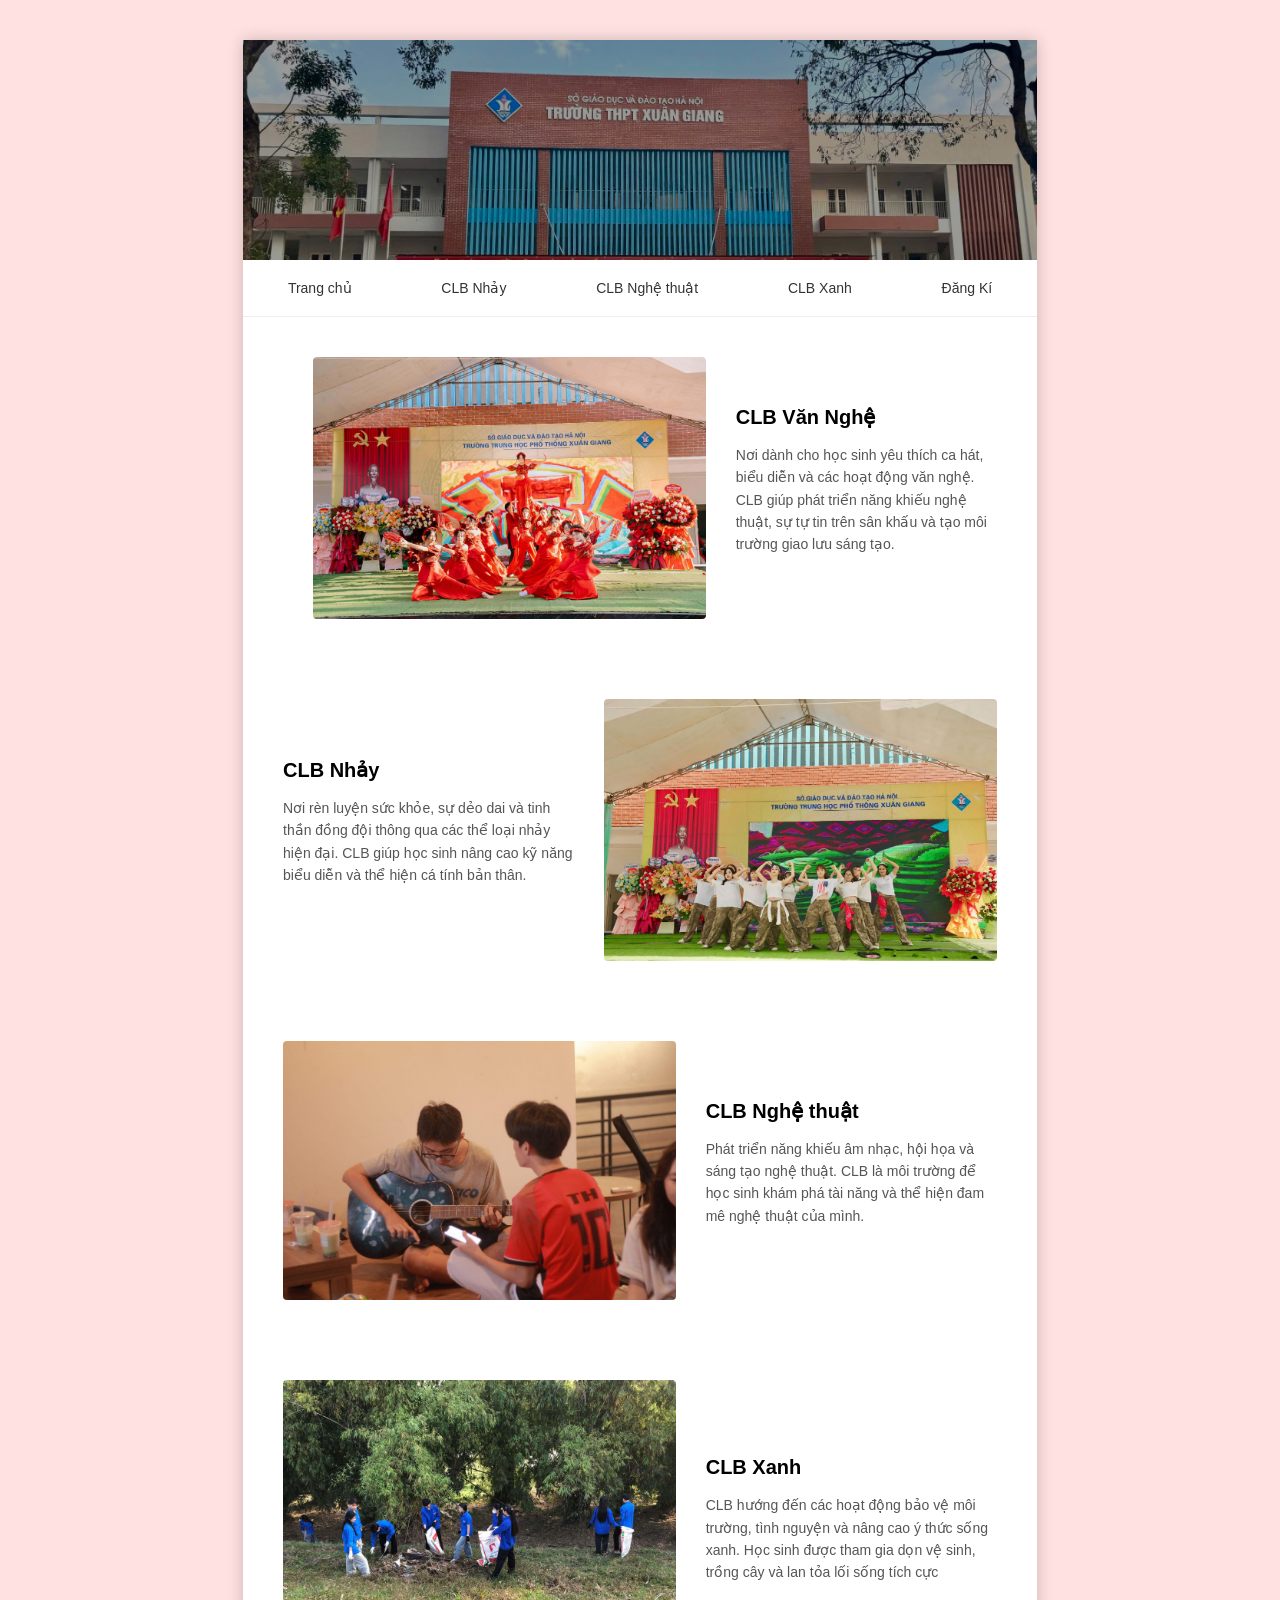
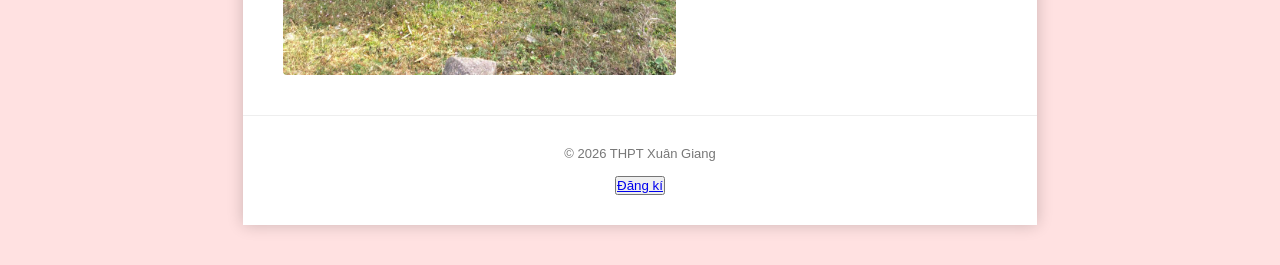
<file: index.html>
<!DOCTYPE html>
<html lang="vi">
<head>
<meta charset="UTF-8">
<meta name="viewport" content="width=device-width, initial-scale=1.0">
<title>Nhóm mạnh nhất lớp 12D2</title>
<link rel="stylesheet" href="dang_ki.css">
</head>
<body>
<div class="container">

    <div class="banner">

        <img src="a7.jpg" alt="Banner" style="width:100%; height:100%; object-fit:cover;">
    </div>

    <div class="menu">
        <a href="https://c3xuangiang.edu.vn/">Trang chủ</a>
        <a href="#2">CLB Nhảy</a>
        <a href="#3">CLB Nghệ thuật</a>
        <a href="#4">CLB Xanh</a>
        <a href="#5">Đăng Kí</a>
    </div>

    <div class="section">
        <div id ="1"> </div>
        <img src="a1.jpg">
        <div class="text">
            <h2>CLB Văn Nghệ</h2>
            <p>
                Nơi dành cho học sinh yêu thích ca hát, biểu diễn và các hoạt động văn nghệ. 
                CLB giúp phát triển năng khiếu nghệ thuật, sự tự tin trên sân khấu và tạo môi trường giao lưu sáng tạo.
            </p>
        </div>
    </div>

     <div id ="2"> </div>
    <div class="section reverse">
        <img src="a2.jpg">
        <div class="text">
            <h2>CLB Nhảy</h2>
            <p>
                Nơi rèn luyện sức khỏe, sự dẻo dai và tinh thần đồng đội thông qua các thể loại nhảy hiện đại. 
                CLB giúp học sinh nâng cao kỹ năng biểu diễn và thể hiện cá tính bản thân.
            </p>
        </div>
    </div>

     <div id ="3"> </div>
    <div class="section">
        <img src="a4.jpg">
        <div class="text">
            <h2>CLB Nghệ thuật</h2>
            <p>
                Phát triển năng khiếu âm nhạc, hội họa và sáng tạo nghệ thuật. 
                CLB là môi trường để học sinh khám phá tài năng và thể hiện đam mê nghệ thuật của mình.
            </p>
        </div>
    </div>
    <div id ="4"> </div>
    <div class="section">
        <img src="x.jpg">
        <div class="text">
            <h2>CLB Xanh</h2>
            <p>
                CLB hướng đến các hoạt động bảo vệ môi trường, tình nguyện và nâng cao ý thức sống xanh.
                Học sinh được tham gia dọn vệ sinh, trồng cây và lan tỏa lối sống tích cực
            </p>
        </div>
    </div>
    <div id ="5"> </div>

    <footer>

        © 2026 THPT Xuân Giang
        <br>
        <br>

        <button><a href="https://mah220200.github.io/T2/"> Đăng kí</a> </button>
    </footer>

</div>


</body>

</html>
</file>
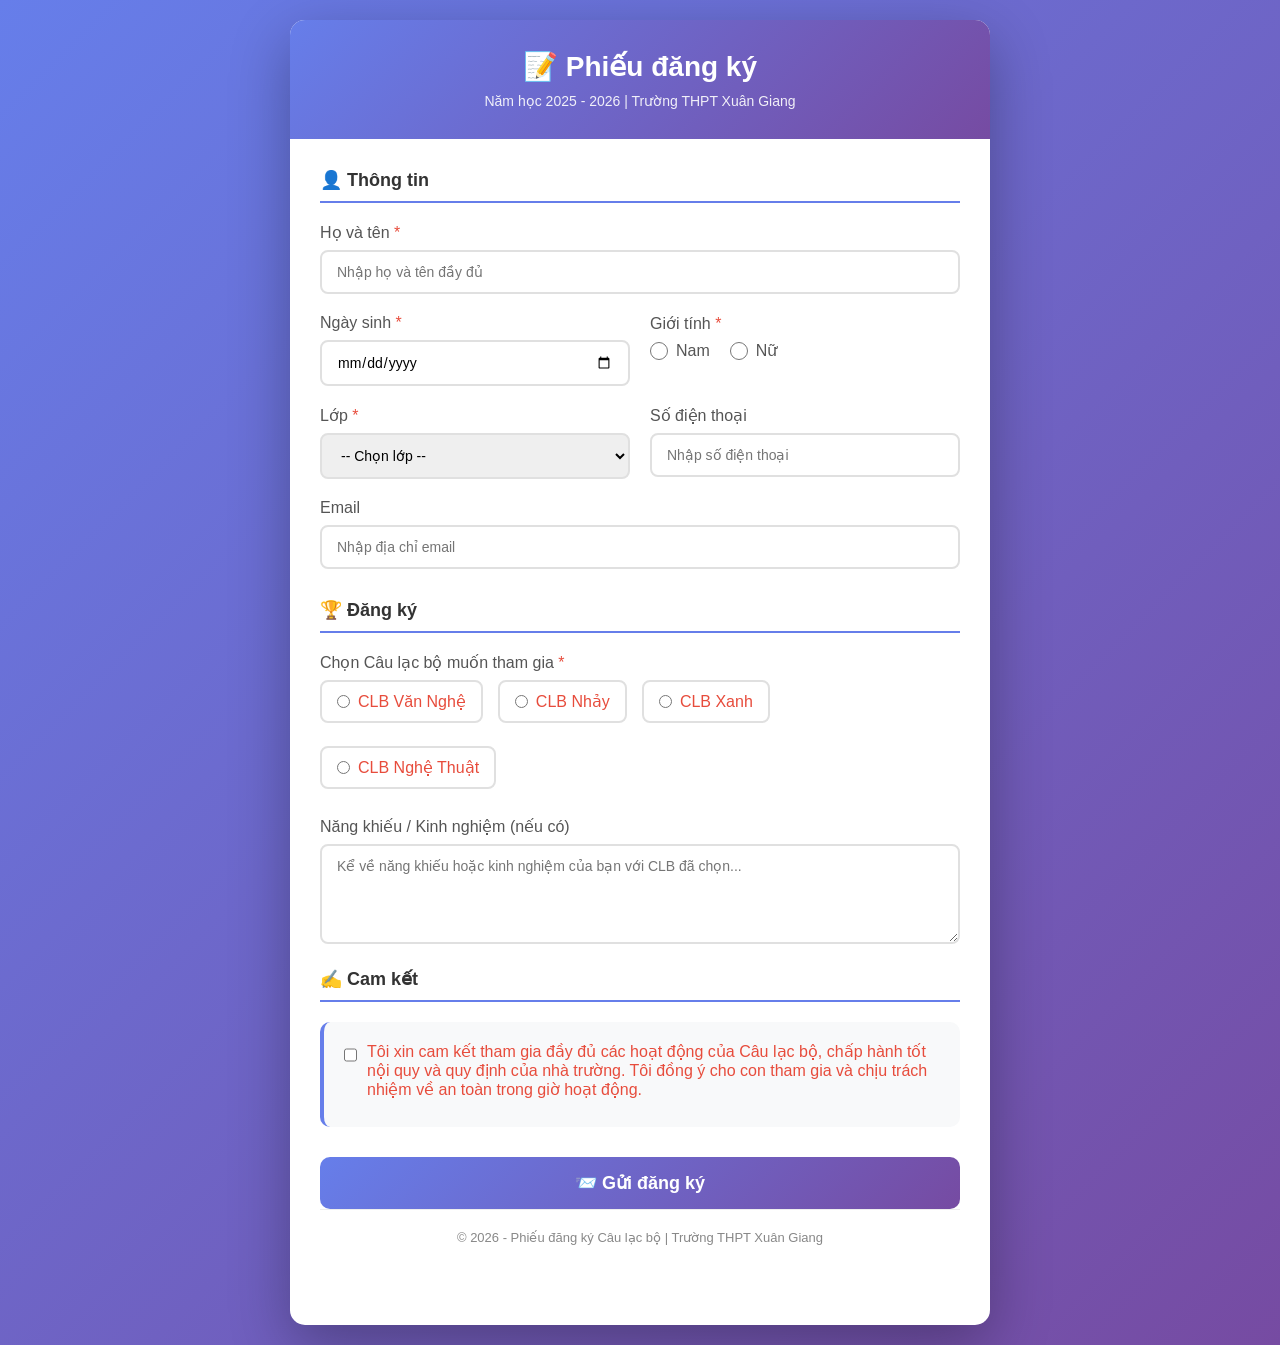
<file: 1.html>
<!DOCTYPE html>
<html lang="vi">
<head>
    <meta charset="UTF-8">
    <meta name="viewport" content="width=device-width, initial-scale=1.0">
    <title>Đăng ký tham gia Câu lạc bộ</title>
    <link rel="stylesheet" href="1.css">
</head>
<body>

    <div class="container">
        <div class="header">
            <h1>📝 Phiếu đăng ký </h1>
            <p>Năm học 2025 - 2026 | Trường THPT Xuân Giang</p>
        </div>
        <form action="2.html" method="Chào mừng">
            <div class="section">
                <div class="section-title">👤 Thông tin </div>
                
                <div class="form-group">
                    <label for="hoten">Họ và tên <span>*</span></label>
                    <input type="text" id="hoten" name="hoten" placeholder="Nhập họ và tên đầy đủ" required>
                </div>

                <div class="row">
                    <div class="form-group">
                        <label for="ngaysinh">Ngày sinh <span>*</span></label>
                        <input type="date" id="ngaysinh" name="ngaysinh" required>
                    </div>
                    <div class="form-group">
                        <label>Giới tính <span>*</span></label>
                        <div class="radio-group">
                            <label><input type="radio" name="gioitinh" value="nam" required> Nam</label>
                            <label><input type="radio" name="gioitinh" value="nu"> Nữ</label>
                        </div>
                    </div>
                </div>

                <div class="row">
                    <div class="form-group">
                        <label for="lop">Lớp <span>*</span></label>
                        <select id="lop" name="lop" required>
                            <option value="">-- Chọn lớp --</option>
                            <option value="10A1">10A1</option>
                            <option value="10A2">10A2</option>
                            <option value="10D1">10D1</option>
                            <option value="10D2">10D2</option>
                            <option value="11A1">11A1</option>
                            <option value="11A2">11A2</option>
                            <option value="11D1">11D1</option>
                            <option value="11D2">11D2</option>
                            <option value="12D1">12D1</option>
                            <option value="12D2">12D2</option>
                            <option value="12A1">12A1</option>
                            <option value="12A2">12A2</option>
                        </select>
                    </div>
                    <div class="form-group">
                        <label for="sdt">Số điện thoại</label>
                        <input type="tel" id="sdt" name="sdt" placeholder="Nhập số điện thoại">
                    </div>
                </div>

                <div class="form-group">
                    <label for="email">Email</label>
                    <input type="email" id="email" name="email" placeholder="Nhập địa chỉ email">
                </div>
            </div>

            <div class="section">
                <div class="section-title">🏆 Đăng ký </div>

                <div class="form-group">
                    <label>Chọn Câu lạc bộ muốn tham gia <span>*</span></label>
                    <div class="checkbox-group">
                        <label>
                            <input type="radio" name="clb" value="vannghe">
                            <span> CLB Văn Nghệ</span>
                        </label>
                        <label>
                            <input type="radio" name="clb" value="nhay">
                            <span> CLB Nhảy</span>
                        </label>
                        <label>
                            <input type="radio" name="clb" value="xanh">
                            <span> CLB Xanh</span>
                        </label>
                        <label>
                            <input type="radio" name="clb" value="nghe-thuat">
                            <span> CLB Nghệ Thuật</span>
                        </label>
                    </div>
                </div>

                <div class="form-group">
                    <label for="nangkhieu">Năng khiếu / Kinh nghiệm (nếu có)</label>
                    <textarea id="nangkhieu" name="nangkhieu" placeholder="Kể về năng khiếu hoặc kinh nghiệm của bạn với CLB đã chọn..."></textarea>
                </div>
            <div class="section">
                <div class="section-title">✍️ Cam kết</div>
                <div class="commitment">
                    <label>
                        <input type="checkbox" name="dongy" required>
                        <span>Tôi xin cam kết tham gia đầy đủ các hoạt động của Câu lạc bộ, chấp hành tốt nội quy và quy định của nhà trường. Tôi đồng ý cho con tham gia và chịu trách nhiệm về an toàn trong giờ hoạt động.</span>
                    </label>
                </div>
            </div>
            <button type="submit" class="btn-submit">📨 Gửi đăng ký</button>
        </form>
        <div class="footer">
            <p>© 2026 - Phiếu đăng ký Câu lạc bộ | Trường THPT Xuân Giang</p>
        </div>
    </div>

</body>
</html>
</file>
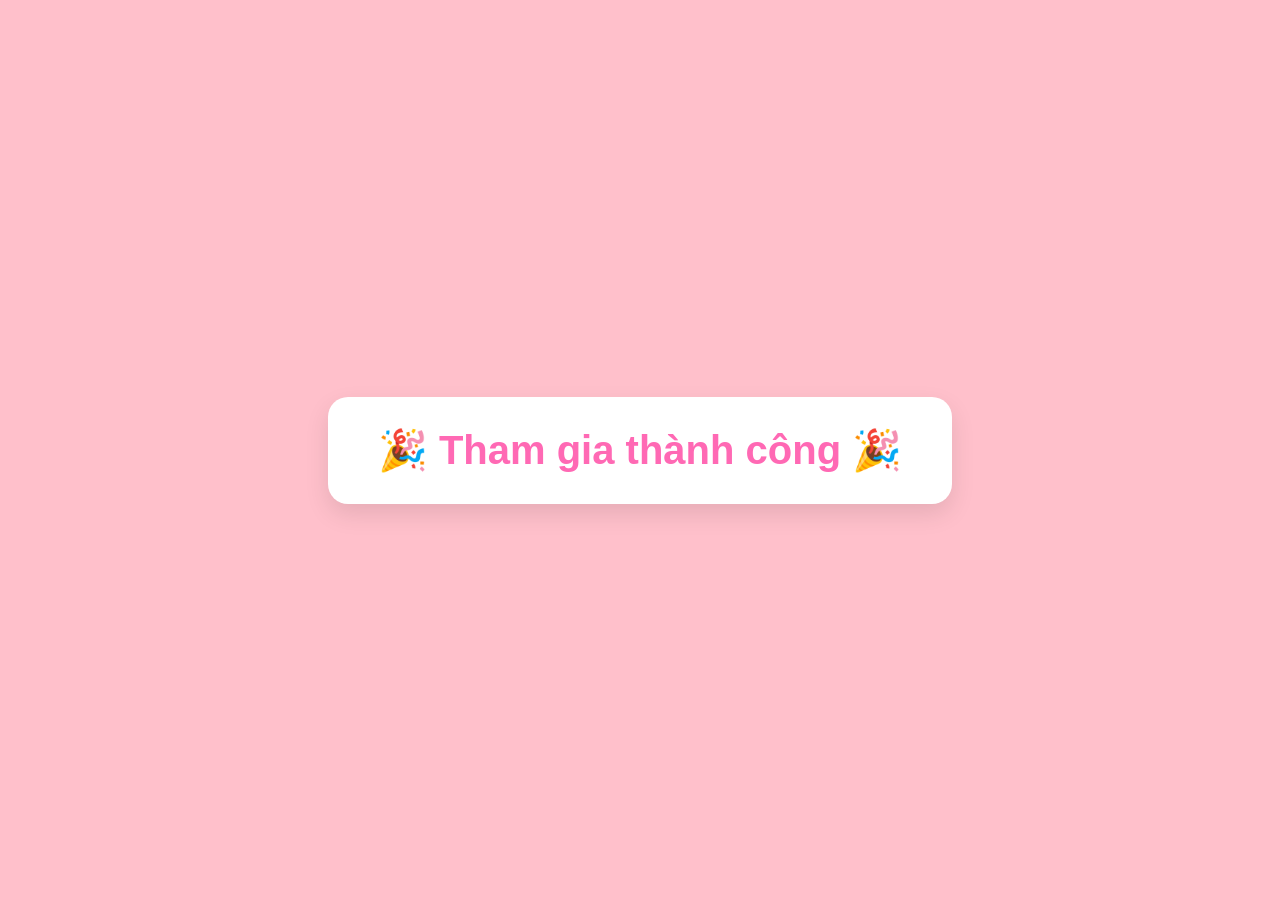
<file: 2.html>
<!DOCTYPE html>
<html lang="vi">
<head>
    <meta charset="UTF-8">
    <title>Tham Gia Thành Công</title>
    <link rel="stylesheet" href="2.css">
</head>
<body>

    <div class="message">
        🎉 Tham gia thành công 🎉
    </div>

</body>
</html>
</file>
<file: dang_ki.css>
*{
    margin:0;
    padding:0;
    box-sizing:border-box;
    font-family: Arial, Helvetica, sans-serif;
}

body{
    background:#ffe1e1;
    display:flex;
    justify-content:center;
    padding:40px 0;
}

/* Khung A4 */
.container{
    width:794px;           /* chuẩn A4 */
    min-height:1123px;
    background:#ffffff;
    box-shadow:0 0 15px rgba(0,0,0,0.2);
}

/* Banner */
.banner{
    position:relative;
    height:220px;
    background:url("https://cellphones.com.vn/sforum/anh-dep") center/cover no-repeat;
    display:flex;
    align-items:center;
    justify-content:center;
}

.banner::after{
    content:"";
    position:absolute;
    inset:0;
    background:rgba(0,0,0,0.4);
}

.banner h1{
    position:relative;
    color:white;
    font-size:28px;
    text-align:center;
    letter-spacing:1px;
}

/* Menu */
.menu{
    display:flex;
    justify-content:space-around;
    padding:20px 0;
    border-bottom:1px solid #eee;
}

.menu a{
    text-decoration:none;
    color:#333;
    font-weight:500;
    font-size:14px;
}

.menu a:hover{
    color:#c0392b;
}

/* Nội dung */
.section{
    display:flex;
    gap:30px;
    padding:40px;
    align-items:center;
}

.section.reverse{
    flex-direction:row-reverse;
}

.section img{
    width:55%;
    border-radius:4px;
}

.section .text{
    width:45%;
}

.section h2{
    font-size:20px;
    margin-bottom:15px;
}

.section p{
    font-size:14px;
    color:#555;
    line-height:1.6;
    margin-bottom:15px;
}

.section button{
    padding:8px 18px;
    border:none;
    background:#000;
    color:white;
    cursor:pointer;
    font-size:13px;
}

.section button:hover{
    background:#c0392b;
}

/* Footer */
footer{
    text-align:center;
    padding:30px;
    font-size:13px;
    color:#777;
    border-top:1px solid #eee;
}
img{
    display:block;
    width:100%;
    height:100%;
}
</file>
<file: 1.css>
* {
            margin: 0;
            padding: 0;
            box-sizing: border-box;
            font-family: 'Segoe UI', Tahoma, Geneva, Verdana, sans-serif;
        }

        body {
            background: linear-gradient(135deg, #667eea 0%, #764ba2 100%);
            min-height: 100vh;
            padding: 20px;
        }

        .container {
            max-width: 700px;
            margin: 0 auto;
            background: white;
            border-radius: 15px;
            box-shadow: 0 20px 60px rgba(0, 0, 0, 0.3);
            overflow: hidden;
        }

        .header {
            background: linear-gradient(135deg, #667eea 0%, #764ba2 100%);
            color: white;
            padding: 30px;
            text-align: center;
        }

        .header h1 {
            font-size: 28px;
            margin-bottom: 10px;
        }

        .header p {
            opacity: 0.9;
            font-size: 14px;
        }

        form {
            padding: 30px;
        }

        .section {
            margin-bottom: 30px;
        }

        .section-title {
            font-size: 18px;
            color: #333;
            margin-bottom: 20px;
            padding-bottom: 10px;
            border-bottom: 2px solid #667eea;
            font-weight: 600;
        }

        .form-group {
            margin-bottom: 20px;
        }

        label {
            display: block;
            margin-bottom: 8px;
            color: #555;
            font-weight: 500;
        }

        label span {
            color: #e74c3c;
        }

        input[type="text"],
        input[type="date"],
        input[type="tel"],
        input[type="email"],
        select,
        textarea {
            width: 100%;
            padding: 12px 15px;
            border: 2px solid #e0e0e0;
            border-radius: 8px;
            font-size: 14px;
            transition: all 0.3s;
        }

        input:focus,
        select:focus,
        textarea:focus {
            outline: none;
            border-color: #667eea;
            box-shadow: 0 0 0 3px rgba(102, 126, 234, 0.1);
        }

        textarea {
            resize: vertical;
            min-height: 100px;
        }

        .radio-group {
            display: flex;
            gap: 20px;
        }

        .radio-group label {
            display: flex;
            align-items: center;
            gap: 8px;
            cursor: pointer;
            font-weight: normal;
        }

        .radio-group input[type="radio"] {
            width: 18px;
            height: 18px;
            accent-color: #667eea;
        }

        .row {
            display: grid;
            grid-template-columns: 1fr 1fr;
            gap: 20px;
        }

        @media (max-width: 600px) {
            .row {
                grid-template-columns: 1fr;
            }
        }

        .checkbox-group {
            display: flex;
            flex-wrap: wrap;
            gap: 15px;
        }

        .checkbox-group label {
            display: flex;
            align-items: center;
            gap: 8px;
            padding: 10px 15px;
            border: 2px solid #e0e0e0;
            border-radius: 8px;
            cursor: pointer;
            transition: all 0.3s;
            font-weight: normal;
        }

        .checkbox-group input[type="checkbox"] {
            width: 18px;
            height: 18px;
            accent-color: #667eea;
        }

        .checkbox-group input[type="checkbox"]:checked + span {
            color: #667eea;
        }

        .checkbox-group label:hover {
            border-color: #667eea;
            background: #f8f9ff;
        }

        .checkbox-group input:checked + span {
            font-weight: 600;
        }

        .commitment {
            background: #f8f9fa;
            padding: 20px;
            border-radius: 10px;
            border-left: 4px solid #667eea;
        }

        .commitment label {
            display: flex;
            align-items: flex-start;
            gap: 10px;
            cursor: pointer;
        }

        .commitment input[type="checkbox"] {
            width: 20px;
            height: 20px;
            margin-top: 3px;
            accent-color: #667eea;
        }

        .btn-submit {
            width: 100%;
            padding: 15px;
            background: linear-gradient(135deg, #667eea 0%, #764ba2 100%);
            color: white;
            border: none;
            border-radius: 10px;
            font-size: 18px;
            font-weight: 600;
            cursor: pointer;
            transition: transform 0.3s, box-shadow 0.3s;
        }

        .btn-submit:hover {
            transform: translateY(-2px);
            box-shadow: 0 10px 30px rgba(102, 126, 234, 0.4);
        }

        .btn-submit:active {
            transform: translateY(0);
        }

        .footer {
            text-align: center;
            padding: 20px;
            color: #888;
            font-size: 13px;
            border-top: 1px solid #eee;
        }
</file>
<file: 2.css>
body {
            margin: 0;
            height: 100vh;
            display: flex;
            justify-content: center;
            align-items: center;
            background-color: pink; 
            font-family: Arial, sans-serif;
        }

        .message {
            font-size: 40px;
            font-weight: bold;
            color: #ff69b4;
            background: rgb(255, 255, 255);
            padding: 30px 50px;
            border-radius: 20px;
            box-shadow: 0 10px 25px rgba(0, 0, 0, 0.1);
    }
</file>
